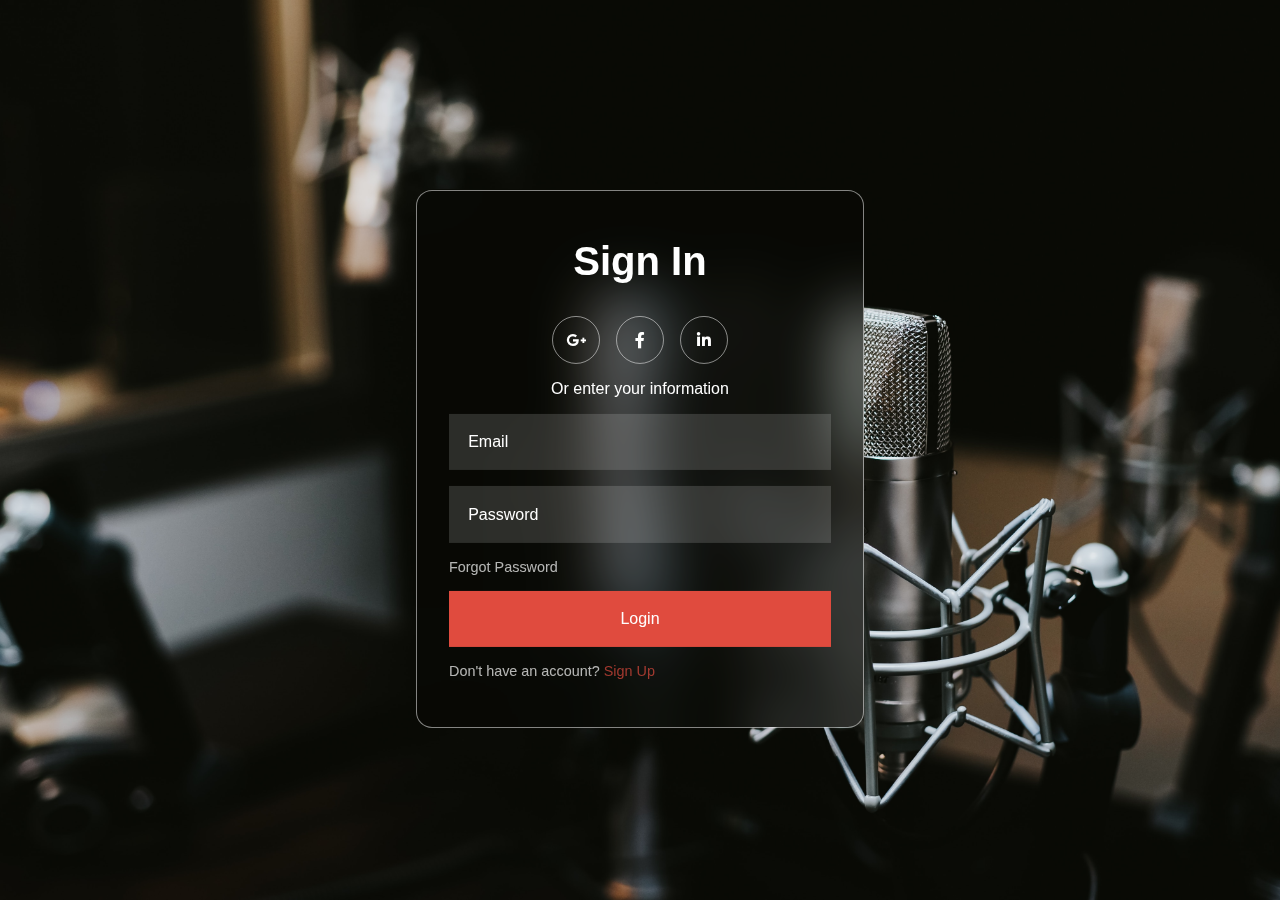
<file: sign-up.html>
<!DOCTYPE html>
<html lang="en">

<head>
    <meta charset="UTF-8">
    <meta http-equiv="X-UA-Compatible" content="IE=edge">
    <meta name="viewport" content="width=device-width, initial-scale=1.0">
    <title>Spotify</title>

    <link rel="stylesheet" href="sign-up.css">
    <link rel="stylesheet" href="https://cdnjs.cloudflare.com/ajax/libs/font-awesome/5.13.0/css/all.min.css">

    <!--Google fonts-->
    <link rel="preconnect" href="https://fonts.googleapis.com">
    <link rel="preconnect" href="https://fonts.gstatic.com" crossorigin>
    <link href="https://fonts.googleapis.com/css2?family=Montserrat:wght@300;400;500;600;700;800;900&display=swap"
        rel="stylesheet">
    <link rel="preconnect" href="https://fonts.googleapis.com">
    <link rel="preconnect" href="https://fonts.gstatic.com" crossorigin>
</head>

<body>

    <div class="form__container"><!--container-->
        <input type="checkbox" name="" id="form"><!--toggle-->
        <!--log-in-->
        <div class="sign-in__container"><!--signin-->
            <h1>Sign In</h1>
            <form action="">
                <div class="social__icons">
                    <a href="https:/gmail.com"><i class="fab fa-google-plus-g"></i></a>
                    <a href="https:/facebook.com"><i class="fab fa-facebook-f"></i></a>
                    <a href="https:/linkedin.com"><i class="fab fa-linkedin-in"></i></a>
                </div>
                <p>Or enter your information</p>
                <input type="email" placeholder="Email">
                <input type="password" placeholder="Password">
                <small>Forgot Password</small>
                <input type="submit" value="Login">
                <small>Don't have an account? <label for="form" id="button">Sign Up</label></small>
            </form>
        </div>
        <!--sign-up-->
        <div class="sign-up__container"><!--signin-->
            <h1>Create an account</h1>
            <form action="">
                <div class="social__icons">
                    <a href="https:/gmail.com"><i class="fab fa-google-plus-g"></i></a>
                    <a href="https:/facebook.com"><i class="fab fa-facebook-f"></i></a>
                    <a href="https:/linkedin.com"><i class="fab fa-linkedin-in"></i></a>
                </div>
                <p>Or enter your information</p>
                <input type="text" placeholder="Name">
                <input type="email" placeholder="Email">
                <input type="password" placeholder="Password">
                <input type="password" placeholder="Confirm Password">
                <small>Forgot Password</small>
                <input type="submit" value="Create Account">
                <small>Don't have an account? <label for="form" id="button">Sign Up</label></small>
            </form>
        </div>
    </div>
</body>

</html>
</file>
<file: sign-up.css>
* {
    margin: 0;
    padding: 0;
    box-sizing: border-box;
}

body {
    background: url('./images/background-1.jpg') no-repeat center center/cover;
    width: 100vw;
    height: 100vh;
    font-family: 'Noto Sans JP', sans-serif;
    font-size: 1rem;
    overflow: hidden;
}

:root {
    --color-primary: #6c63ff;
    --color-text: #fc466b;
    --color-success: #00bf8e;
    --color-warning: #f7c94b;
    --color-danger: #e04b3e;
    --color-danger-variant: rgba(247, 88, 66, 0.4);
    --color-white: #fff;
    --color-light: rgba(255, 255, 255, 0.7);
    --color-black: #000;
    --color-bg: #1f2641;
    --color-bg1: #2e3267;
    --color-bg2: #424890;

    --container-width-lg: 87%;
    --container-width-md: 96%;
    --container-width-sm: 98%;
    --transition: all 300ms ease;
}

/*---log-in----*/
.form__container {
    position: relative;
    top: 50%;
    left: 50%;
    transform: translate(-50%, -50%);
    width: 28rem;
}

.sign-in__container,
.sign-up__container {
    color: var(--color-white);
    position: relative;
    top: 0;
    left: 0;
    background: rgba(0, 0, 0, 0.1);
    border: 1px solid rgba(255, 255, 255, 0.5);
    padding: 3rem 2rem;
    border-radius: 1rem;
    backdrop-filter: blur(30px);
    animation: animateForm 1s ease forwards;
}

.form__container h1 {
    font-size: 2.5rem;
    text-align: center;
    margin-bottom: 2rem;
}

.social__icons {
    display: flex;
    gap: 1rem;
    justify-content: center;
}

.social__icons a {
    border: 1px solid rgba(255, 255, 255, 0.5);
    width: 3rem;
    height: 3rem;
    color: var(--color-white);
    display: flex;
    align-items: center;
    justify-content: center;
    text-decoration: none;
    border-radius: 50%;
    transition: var(--transition)
}

.social__icons a:hover {
    background: var(--color-danger);
    color: var(--color-white);
}

p {
    text-align: center;
    margin: 1rem 0;
}

.form__container form input {
    display: block;
    width: 100%;
    border: none;
    outline: none;
    padding: 1.2rem;
    background: rgba(255, 255, 255, 0.15);
    color: var(--color-white);
    margin-top: 1rem;
    font-size: 1rem;
}

.form__container form input::placeholder {
    color: var(--color-white);
}

.form__container form input[type="submit"] {
    background: var(--color-danger);
    transition: var(--transition);
    cursor: pointer;
}

.form__container form input[type="submit"]:hover {
    opacity: 0.8;
    cursor: pointer;
}

.form__container form small {
    display: block;
    margin-top: 1rem;
    font-size: 0.9rem;
    opacity: 0.7;
}

.form__container small label {
    color: var(--color-danger);
}

/*---sign-up----*/
.sign-up__container {
    display: none;
}

#form:checked~.sign-in__container {
    display: none;
}

#form:checked~.sign-up__container {
    display: block;
}

.sign-up__container p {
    text-align: center;
}

#button {
    cursor: pointer;
}

@keyframes animateForm {
    from {
        opacity: 0;
    }

    to {
        opacity: 1;
    }
}

#form {
    appearance: none;
}

/*----- INDEX PAGE----*/
</file>
